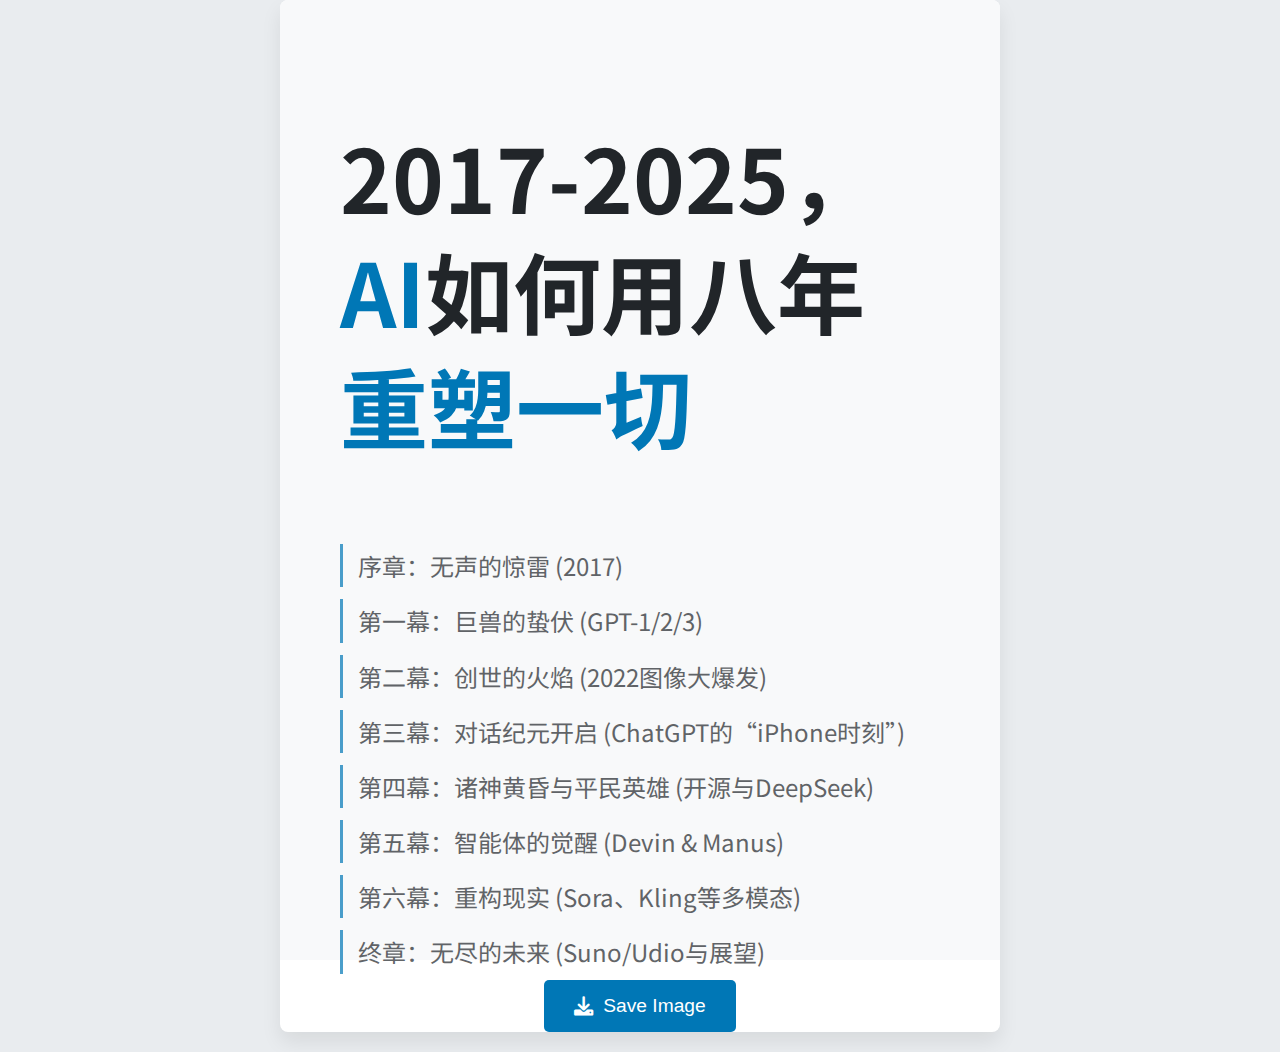
<file: 输出/极简_AI重塑一切_Gemini_20251206/index.html>
<!DOCTYPE html>
<html lang="zh-CN">
<head>
    <meta charset="UTF-8">
    <meta name="viewport" content="width=device-width, initial-scale=1.0">
    <title>Bilibili Cover Image - Minimalist</title>
    <link rel="stylesheet" href="style.css">
    <!-- Google Fonts - Noto Sans SC (思源黑体) and Inter -->
    <link rel="preconnect" href="https://fonts.googleapis.com">
    <link rel="preconnect" href="https://fonts.gstatic.com" crossorigin>
    <link href="https://fonts.googleapis.com/css2?family=Inter:wght@400;700&family=Noto+Sans+SC:wght@700&display=swap" rel="stylesheet">
    <!-- Font Awesome -->
    <link rel="stylesheet" href="https://cdnjs.cloudflare.com/ajax/libs/font-awesome/6.0.0-beta3/css/all.min.css">
</head>
<body>
    <div id="cover-container-v2">
        <div id="cover-image-v2">
            <h1 class="main-title-v2">2017-2025，<span class="keyword-v2">AI</span>如何用八年<span class="keyword-v2">重塑一切</span></h1>
            <div class="chapter-list-v2">
                <p class="chapter-item-v2">序章：无声的惊雷 (2017)</p>
                <p class="chapter-item-v2">第一幕：巨兽的蛰伏 (GPT-1/2/3)</p>
                <p class="chapter-item-v2">第二幕：创世的火焰 (2022图像大爆发)</p>
                <p class="chapter-item-v2">第三幕：对话纪元开启 (ChatGPT的“iPhone时刻”)</p>
                <p class="chapter-item-v2">第四幕：诸神黄昏与平民英雄 (开源与DeepSeek)</p>
                <p class="chapter-item-v2">第五幕：智能体的觉醒 (Devin & Manus)</p>
                <p class="chapter-item-v2">第六幕：重构现实 (Sora、Kling等多模态)</p>
                <p class="chapter-item-v2">终章：无尽的未来 (Suno/Udio与展望)</p>
            </div>
        </div>
        <button id="save-button"><i class="fas fa-download"></i> Save Image</button>
    </div>

    <!-- html2canvas CDN -->
    <script src="https://html2canvas.hertzen.com/dist/html2canvas.min.js"></script>
    <script src="script.js"></script>
</body>
</html>
</file>
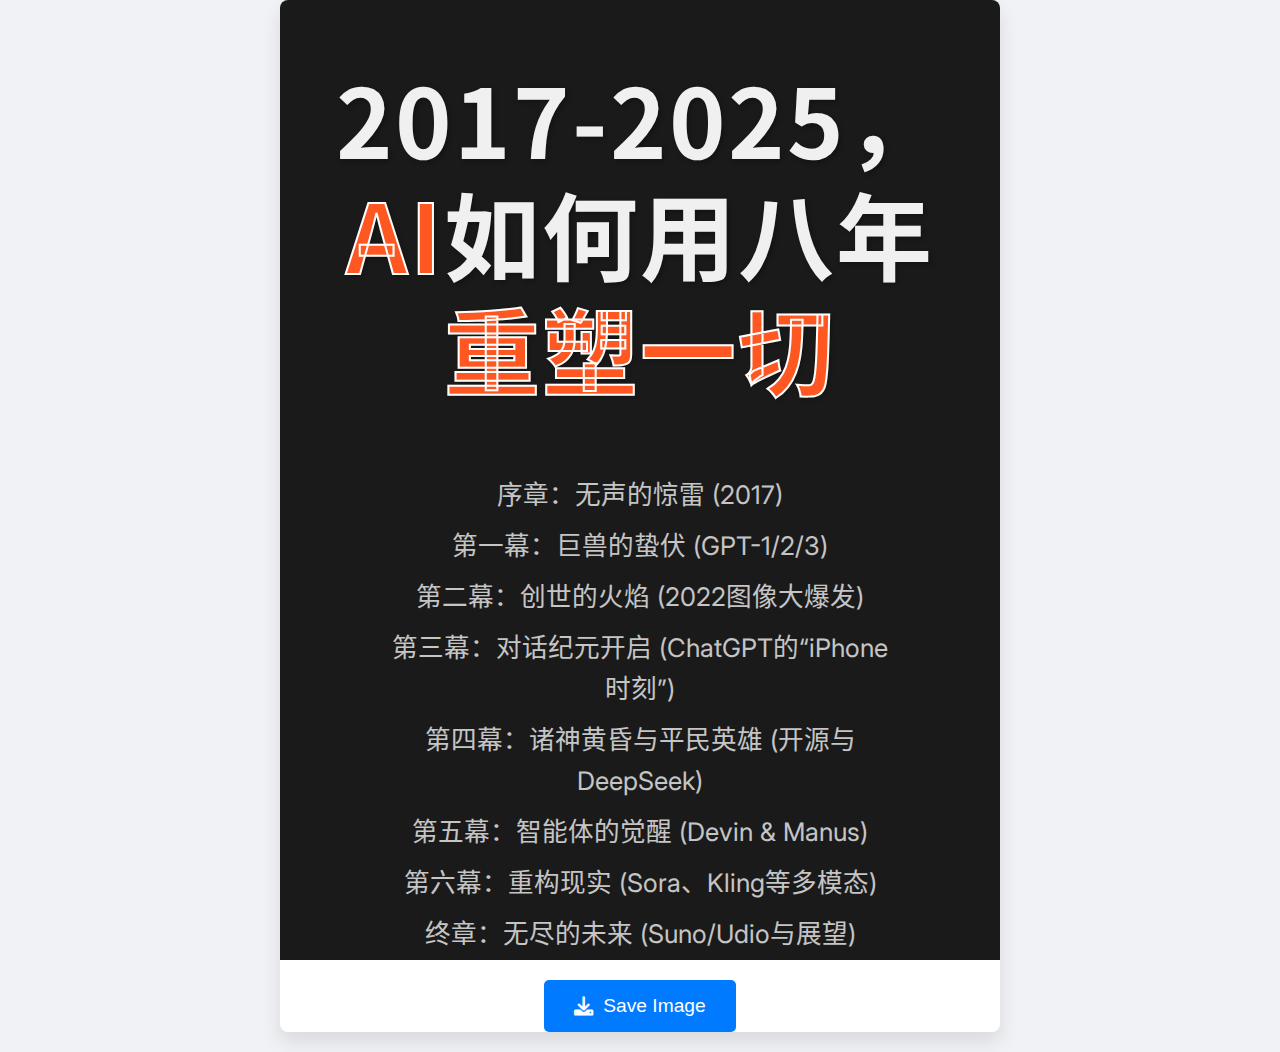
<file: 输出/科技_AI重塑一切_Gemini_20251206/index.html>
<!DOCTYPE html>
<html lang="zh-CN">
<head>
    <meta charset="UTF-8">
    <meta name="viewport" content="width=device-width, initial-scale=1.0">
    <title>Bilibili Cover Image</title>
    <link rel="stylesheet" href="style.css">
    <!-- Google Fonts - Noto Sans SC (思源黑体) and Inter -->
    <link rel="preconnect" href="https://fonts.googleapis.com">
    <link rel="preconnect" href="https://fonts.gstatic.com" crossorigin>
    <link href="https://fonts.googleapis.com/css2?family=Inter:wght@400;700&family=Noto+Sans+SC:wght@700&display=swap" rel="stylesheet">
    <!-- Font Awesome -->
    <link rel="stylesheet" href="https://cdnjs.cloudflare.com/ajax/libs/font-awesome/6.0.0-beta3/css/all.min.css">
</head>
<body>
    <div id="cover-container">
        <div id="cover-image">
            <h1 class="main-title">2017-2025，<span class="keyword">AI</span>如何用八年<span class="keyword">重塑一切</span></h1>
            <div class="chapter-list">
                <p class="chapter-item">序章：无声的惊雷 (2017)</p>
                <p class="chapter-item">第一幕：巨兽的蛰伏 (GPT-1/2/3)</p>
                <p class="chapter-item">第二幕：创世的火焰 (2022图像大爆发)</p>
                <p class="chapter-item">第三幕：对话纪元开启 (ChatGPT的“iPhone时刻”)</p>
                <p class="chapter-item">第四幕：诸神黄昏与平民英雄 (开源与DeepSeek)</p>
                <p class="chapter-item">第五幕：智能体的觉醒 (Devin & Manus)</p>
                <p class="chapter-item">第六幕：重构现实 (Sora、Kling等多模态)</p>
                <p class="chapter-item">终章：无尽的未来 (Suno/Udio与展望)</p>
            </div>
        </div>
        <button id="save-button"><i class="fas fa-download"></i> Save Image</button>
    </div>

    <!-- html2canvas CDN -->
    <script src="https://html2canvas.hertzen.com/dist/html2canvas.min.js"></script>
    <script src="script.js"></script>
</body>
</html>
</file>
<file: 输出/极简_AI重塑一切_Gemini_20251206/style.css>
body {
    margin: 0;
    display: flex;
    justify-content: center;
    align-items: center;
    min-height: 100vh;
    background-color: #e9ecef; /* Lighter grey background */
    font-family: 'Inter', sans-serif;
    color: #212529; /* Dark grey for text */
    flex-direction: column;
}

#cover-container-v2 {
    width: 720px;
    position: relative;
    box-shadow: 0 10px 20px rgba(0, 0, 0, 0.08);
    background-color: #fff;
    margin-bottom: 20px;
    display: flex;
    flex-direction: column;
    justify-content: space-between;
    align-items: center;
    border-radius: 8px;
    overflow: hidden;
}

#cover-image-v2 {
    width: 100%;
    height: 960px;
    background-color: #f8f9fa; /* Off-white background */
    color: #212529; /* Dark text */
    display: flex;
    flex-direction: column;
    justify-content: flex-start; /* Align content to the top */
    align-items: flex-start; /* Align items to the left */
    padding: 60px;
    box-sizing: border-box;
    position: relative;
}

.main-title-v2 {
    font-family: 'Noto Sans SC', sans-serif;
    font-size: 5.5em;
    font-weight: 700;
    line-height: 1.3;
    margin-bottom: 50px;
    text-align: left;
}

.main-title-v2 .keyword-v2 {
    color: #0077b6; /* Desaturated blue for a subtle accent */
}

.chapter-list-v2 {
    margin-top: 20px;
    padding: 0;
    width: 100%;
}

.chapter-item-v2 {
    font-family: 'Noto Sans SC', sans-serif;
    font-size: 1.5em;
    font-weight: 400;
    line-height: 1.8;
    margin: 12px 0;
    opacity: 0.7;
    border-left: 3px solid #0077b6; /* Use accent color for a visual marker */
    padding-left: 15px;
}

#save-button {
    background-color: #0077b6; /* Same accent blue for the button */
    color: white;
    border: none;
    padding: 15px 30px;
    font-size: 1.2em;
    border-radius: 5px;
    cursor: pointer;
    margin-top: 20px;
    transition: background-color 0.3s ease;
    display: flex;
    align-items: center;
    gap: 10px;
}

#save-button:hover {
    background-color: #023e8a;
}
</file>
<file: 输出/科技_AI重塑一切_Gemini_20251206/style.css>
body {
    margin: 0;
    display: flex;
    justify-content: center;
    align-items: center;
    min-height: 100vh;
    background-color: #f0f2f5; /* Light grey background */
    font-family: 'Noto Sans SC', sans-serif; /* Default font for Chinese characters */
    color: #333;
    flex-direction: column;
}

#cover-container {
    width: 720px; /* Bilibili cover recommended width, will adjust for 3:4 ratio */
    /* Height will be 960px for 3:4 aspect ratio (720 * 4 / 3) */
    position: relative;
    box-shadow: 0 10px 20px rgba(0, 0, 0, 0.1);
    background-color: #fff;
    margin-bottom: 20px;
    display: flex;
    flex-direction: column;
    justify-content: space-between; /* Pushes content and save button apart */
    align-items: center;
    border-radius: 8px; /* Slightly rounded corners for the overall container */
    overflow: hidden; /* Ensures content doesn't spill out */
}

#cover-image {
    width: 100%;
    height: 960px; /* Fixed height for 3:4 aspect ratio with 720px width */
    background-color: #1a1a1a; /* Dark background for strong contrast */
    color: #f0f0f0; /* Light text on dark background */
    display: flex;
    flex-direction: column;
    justify-content: center;
    align-items: center;
    padding: 40px; /* Inner padding */
    box-sizing: border-box; /* Include padding in width/height */
    text-align: center;
    position: relative;
}

.main-title {
    font-family: 'Noto Sans SC', sans-serif;
    font-size: 6em; /* Extra large for main title */
    font-weight: 700;
    line-height: 1.2;
    margin-bottom: 40px;
    letter-spacing: 2px;
    text-shadow: 2px 2px 5px rgba(0,0,0,0.3);
}

.main-title .keyword {
    color: #ff5722; /* Vibrant orange for keywords */
    -webkit-text-stroke: 2px #fff; /* White stroke for emphasis */
    text-stroke: 2px #fff;
}

.chapter-list {
    margin-top: 20px;
    padding: 0 20px;
    max-width: 80%; /* Limit width of chapter list */
}

.chapter-item {
    font-family: 'Inter', sans-serif; /* Inter for chapter text for a modern, techy feel */
    font-size: 1.6em;
    font-weight: 400;
    line-height: 1.6;
    margin: 10px 0;
    opacity: 0.8;
}

#save-button {
    background-color: #007bff; /* Blue save button */
    color: white;
    border: none;
    padding: 15px 30px;
    font-size: 1.2em;
    border-radius: 5px;
    cursor: pointer;
    margin-top: 20px;
    transition: background-color 0.3s ease;
    display: flex;
    align-items: center;
    gap: 10px;
}

#save-button:hover {
    background-color: #0056b3;
}
</file>
